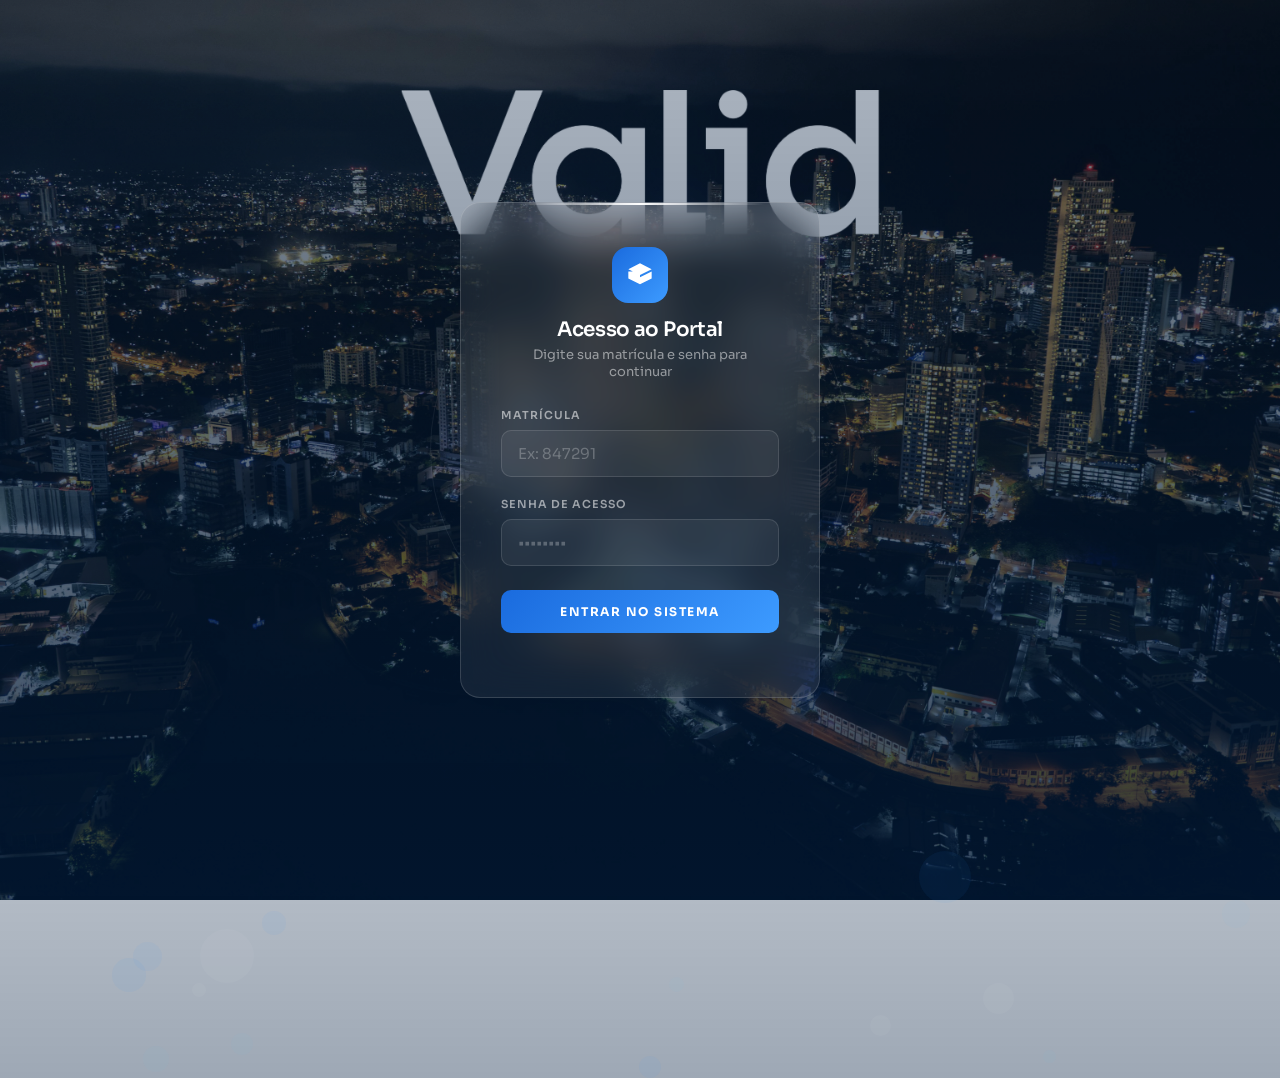
<file: Index.html>
<!DOCTYPE html>
<html lang="pt-BR">
<head>
<meta charset="UTF-8">
<meta name="viewport" content="width=device-width, initial-scale=1.0">
<title>Valid | Portal de Uniformes</title>
<link rel="stylesheet" href="CSS/Style.css">
<link rel="preconnect" href="https://fonts.googleapis.com">
<link rel="preconnect" href="https://fonts.gstatic.com" crossorigin>
<link href="https://fonts.googleapis.com/css2?family=Inter:wght@300;400;500;600;700&family=Poppins:wght@300;400;500;600;700&display=swap" rel="stylesheet">


<script src="./JS/Script.js" defer></script>
</head>
<body>

<nav class="navbar" id="navbar">
  <div class="nav-logo">Valid</div>
  <div class="nav-right">
    <span class="nav-matricula">Matrícula: <strong id="display-matricula">---</strong></span>
    <button id="btn-gestor" class="nav-btn accent" style="display:none">Pendências Gestor</button>
    <button class="nav-btn" id="btn-sair">Sair</button>
  </div>
</nav>

<section class="hero">
  <div class="hero-bg-grid" aria-hidden="true"></div>
  <div class="hero-glow" aria-hidden="true"></div>
  <div class="hero-glow-2" aria-hidden="true"></div>

  <div class="hero-content">
    <h2>Gestão de <em>EPIs</em> e<br>Uniformes Valid</h2>
    <p>Acompanhe suas cotas, atualize dados e faça solicitações com agilidade. Tudo num só lugar, de forma segura e rastreada.</p>
    <div class="hero-actions">
      <button class="btn-hero-primary" id="btn-scroll-uniformes">
        Ver meus uniformes
        <svg width="16" height="16" viewBox="0 0 24 24" fill="none" stroke="currentColor" stroke-width="2.5" stroke-linecap="round" stroke-linejoin="round"><path d="M12 5v14M5 12l7 7 7-7"/></svg>
      </button>
    </div>
  </div>

  <div class="hero-stats">
    <div class="hero-stat">
      <span class="hero-stat-num">4</span>
      <span class="hero-stat-label">Itens disponíveis</span>
    </div>
    <div class="hero-divider"></div>
    <div class="hero-stat">
      <span class="hero-stat-num" id="stat-cotas">—</span>
      <span class="hero-stat-label">Cotas disponíveis</span>
    </div>
  </div>
</section>

<section class="section" id="section-uniformes">
  <div class="quadradinho" data-uwid="365"></div>
  <br>
  <div class="section-intro">
    <h2>Segurança e padronização no dia a dia</h2>
    <p>Verifique o status de cada item, solicite sua cota padrão quando disponível ou abra uma exceção junto ao seu gestor.</p>
  </div>

  <div class="uniforms-grid">
    <div class="uniform-card" id="card-camiseta">
      <div class="card-header">
        <div class="card-icon-wrap">
          <svg viewBox="0 0 24 24"><path d="M20.38 3.46L16 2a4 4 0 01-8 0L3.62 3.46a2 2 0 00-1.34 2.23l.58 3.57a1 1 0 00.99.86H6v10c0 1.1.9 2 2 2h8a2 2 0 002-2V10h2.15a1 1 0 00.99-.86l.58-3.57a2 2 0 00-1.34-2.23z"/></svg>
        </div>
        <span class="card-badge loading" id="badge-camiseta">Verificando...</span>
      </div>
      <div class="card-title">Camiseta Preta Valid</div>
      <div class="card-meta">Cota Padrão: 2 unidades<br>Renovação a cada 6 meses</div>
      <div class="card-status loading" id="status-camiseta">
        <span class="status-dot"></span>
        <span id="status-txt-camiseta">Calculando disponibilidade...</span>
      </div>
      <div class="card-actions">
        <button class="btn-request primary" id="btn-padrao-camiseta" disabled>
          Solicitar cota padrão <span class="btn-arrow">→</span>
        </button>
        <button class="btn-request secondary" data-item="Camiseta Preta Valid">
          Abrir exceção <span class="btn-arrow">→</span>
        </button>
      </div>
    </div>

    <div class="uniform-card" id="card-calca">
      <div class="card-header">
        <div class="card-icon-wrap">
          <svg viewBox="0 0 24 24"><path d="M6 2l-2 20h5l3-10 3 10h5L18 2H6zM9 2l1 8M15 2l-1 8"/></svg>
        </div>
        <span class="card-badge loading" id="badge-calca">Verificando...</span>
      </div>
      <div class="card-title">Calça Preta</div>
      <div class="card-meta">Cota Padrão: 2 unidades<br>Renovação a cada 6 meses</div>
      <div class="card-status loading" id="status-calca">
        <span class="status-dot"></span>
        <span id="status-txt-calca">Calculando disponibilidade...</span>
      </div>
      <div class="card-actions">
        <button class="btn-request primary" id="btn-padrao-calca" disabled>
          Solicitar cota padrão <span class="btn-arrow">→</span>
        </button>
        <button class="btn-request secondary" data-item="Calça Preta">
          Abrir exceção <span class="btn-arrow">→</span>
        </button>
      </div>
    </div>

    <div class="uniform-card" id="card-bota">
      <div class="card-header">
        <div class="card-icon-wrap">
          <svg viewBox="0 0 24 24"><path d="M2 18h10V9l-4-7H2v16zM12 18h10v-4l-4-3-1-5h-5v12z"/></svg>
        </div>
        <span class="card-badge loading" id="badge-bota">Verificando...</span>
      </div>
      <div class="card-title">Bota de Segurança</div>
      <div class="card-meta">Cota Padrão: 1 par<br>Renovação a cada 9 meses</div>
      <div class="card-status loading" id="status-bota">
        <span class="status-dot"></span>
        <span id="status-txt-bota">Calculando disponibilidade...</span>
      </div>
      <div class="card-actions">
        <button class="btn-request primary" id="btn-padrao-bota" disabled>
          Solicitar cota padrão <span class="btn-arrow">→</span>
        </button>
        <button class="btn-request secondary" data-item="Bota de Segurança">
          Abrir exceção <span class="btn-arrow">→</span>
        </button>
      </div>
    </div>

    <div class="uniform-card" id="card-moletom">
      <div class="card-header">
        <div class="card-icon-wrap">
          <svg viewBox="0 0 24 24"><path d="M3 7l4-3 5 3 5-3 4 3v4h-3v9H6v-9H3V7z"/><path d="M9 4c0 1.66 1.34 3 3 3s3-1.34 3-3"/></svg>
        </div>
        <span class="card-badge loading" id="badge-moletom">Verificando...</span>
      </div>
      <div class="card-title">Moletom Valid</div>
      <div class="card-meta">Cota Padrão: 1 unidade<br>Renovação a cada 12 meses</div>
      <div class="card-status loading" id="status-moletom">
        <span class="status-dot"></span>
        <span id="status-txt-moletom">Calculando disponibilidade...</span>
      </div>
      <div class="card-actions">
        <button class="btn-request primary" id="btn-padrao-moletom" disabled>
          Solicitar cota padrão <span class="btn-arrow">→</span>
        </button>
        <button class="btn-request secondary" data-item="Moletom Valid">
          Abrir exceção <span class="btn-arrow">→</span>
        </button>
      </div>
    </div>
  </div>
</section>

<div class="modal-overlay" id="modalEmergencia">
  <div class="modal-box" style="position:relative">
    <div class="modal-top">
      <h3>Justificativa de Exceção</h3>
      <p id="modal-item-nome">Item selecionado</p>
      <button class="modal-close" id="btn-close-modal" aria-label="Fechar modal">×</button>
    </div>
    <div class="modal-body">
      <div class="field-group">
        <label for="motivoEmergencia">Motivo da Exceção</label>
        <select id="motivoEmergencia">
          <option value="desgaste">Desgaste Excessivo / Estragou</option>
          <option value="rasgo">Rasgo Acidental</option>
          <option value="mancha">Mancha Irreversível</option>
          <option value="perda">Perda / Extravio</option>
        </select>
      </div>
      <div class="field-group">
        <label for="justificativaTexto">Descrição Detalhada</label>
        <textarea id="justificativaTexto" placeholder="Descreva o ocorrido para análise do gestor..."></textarea>
      </div>
      <button class="btn-modal-submit">Enviar solicitação →</button>
    </div>
  </div>
</div>

<div class="toast" id="toast">
  <div class="toast-icon">✓</div>
  <span id="toast-msg">Mensagem padrão.</span>
</div>

<div class="info-strip">
  <div class="info-strip-inner">
    <div class="info-strip-text">
      <h3>Precisa de ajuda com seu pedido?</h3>
      <p>Em caso de dúvidas sobre cotas, exceções ou prazos de renovação, entre em contato com o setor de RH ou abra um chamado pelo portal interno.</p>
    </div>
    <div class="info-items">
      <div class="info-item">
        <span class="info-item-num">48h</span>
        <span class="info-item-label">Prazo de aprovação</span>
      </div>
      <div class="info-item">
        <span class="info-item-num">100%</span>
        <span class="info-item-label">Digital</span>
      </div>
      <div class="info-item">
        <span class="info-item-num">24/7</span>
        <span class="info-item-label">Disponível</span>
      </div>
    </div>
  </div>
</div>

<footer class="footer">
  <div class="footer-logo">Valid</div>
  <span class="footer-text">Portal de Uniformes e EPIs — Uso interno</span>
  <span class="footer-text">© 2025 Valid S.A. Todos os direitos reservados.</span>
</footer>

</body>
</html>
</file>
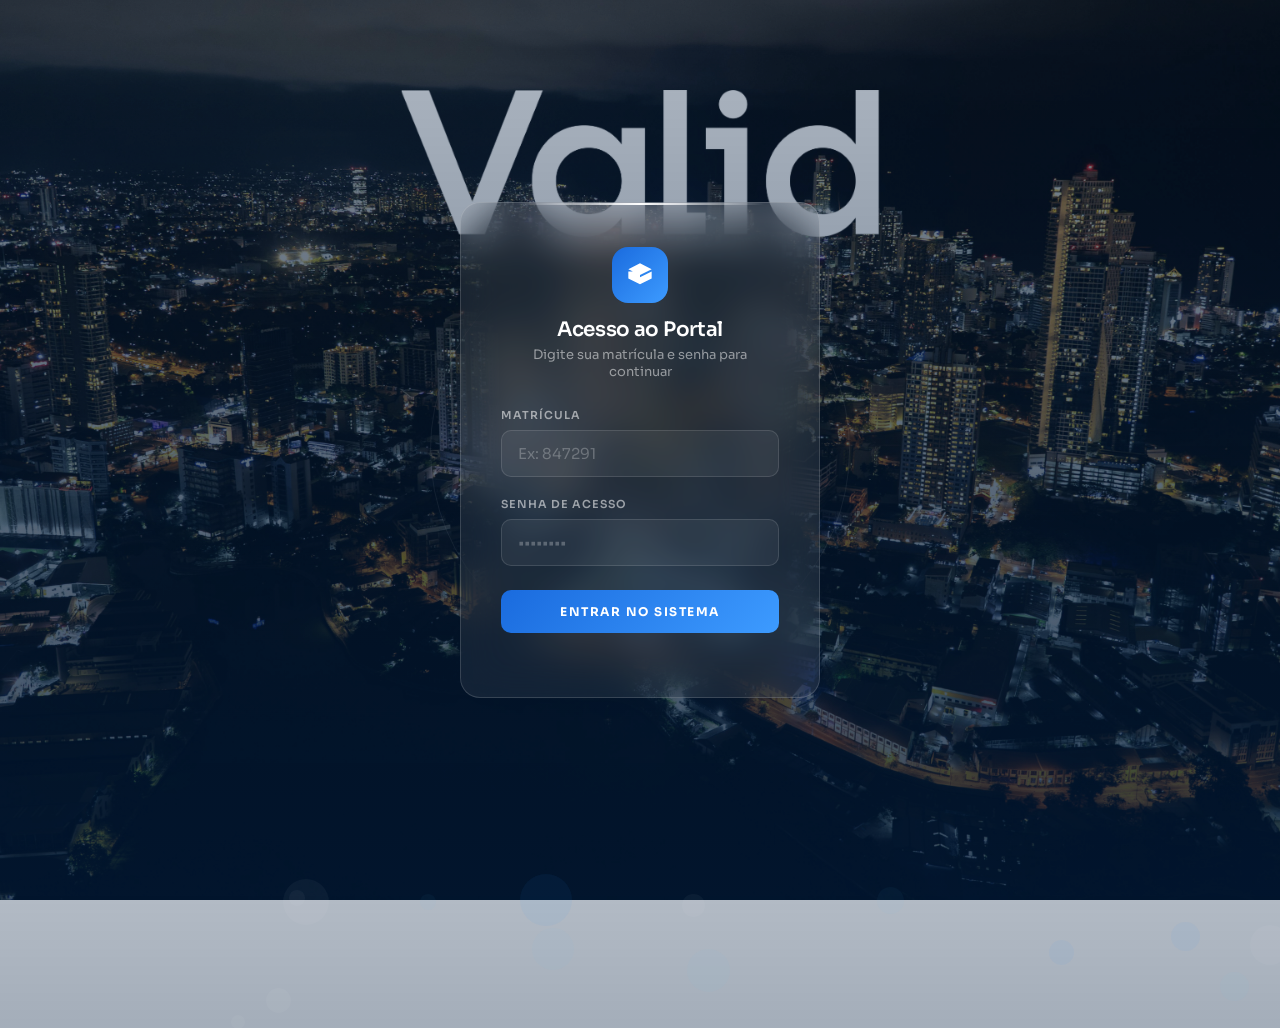
<file: index.html>
<!DOCTYPE html>
<html lang="pt-BR">
<head>
<meta charset="UTF-8">
<meta name="viewport" content="width=device-width, initial-scale=1.0">
<title>Valid | Portal de Uniformes</title>
<link rel="stylesheet" href="CSS/Style.css">
<link rel="preconnect" href="https://fonts.googleapis.com">
<link rel="preconnect" href="https://fonts.gstatic.com" crossorigin>
<link href="https://fonts.googleapis.com/css2?family=Inter:wght@300;400;500;600;700&family=Poppins:wght@300;400;500;600;700&display=swap" rel="stylesheet">
<script src="./JS/Script.js" defer></script>
</head>
<body>

<!-- NAVBAR GLOBAL -->
<nav class="navbar" id="navbar">
  <div class="nav-left-group">
    <button class="nav-hamburguer-btn" id="btn-menu-hamburguer" aria-label="Abrir menu">
        <span class="hamburguer-line"></span>
        <span class="hamburguer-line"></span>
        <span class="hamburguer-line"></span>
    </button>
    <div class="nav-logo">Valid</div>
  </div>
  <div class="nav-right">
    <span class="nav-matricula">Matrícula: <strong id="display-matricula">---</strong></span>
    <button class="nav-btn accent" id="btn-gestor" style="display: none; margin-right: 10px;">Painel</button>
    <button class="nav-btn" id="btn-sair">Sair</button>
  </div>
</nav>

<!-- SIDEBAR MENU -->
<div class="sidebar-overlay" id="sidebar-menu">
    <div class="sidebar-container" id="sidebar-content">
        <div class="sidebar-header">
            <span class="sidebar-title">Menu Portal</span>
            <button id="btn-fechar-menu" class="sidebar-close-btn">&times;</button>
        </div>
        <div class="sidebar-links" id="sidebar-links-inject"></div>
        <button class="nav-btn sidebar-logout-btn" id="btn-sidebar-logout">Sair do Portal</button>
    </div>
</div>

<!-- HERO SECTION (O que faltou na versão anterior) -->
<section class="hero">
  <div class="hero-bg-grid" aria-hidden="true"></div>
  <div class="hero-glow" aria-hidden="true"></div>
  <div class="hero-glow-2" aria-hidden="true"></div>

  <div class="hero-content">
    <h2>Gestão de <em>EPIs</em> e<br>Uniformes Valid</h2>
    <p>Acompanhe suas cotas, atualize dados e faça solicitações com agilidade. Tudo num só lugar, de forma segura e rastreada.</p>
    <div class="hero-actions">
    </div>
  </div>

  <div class="hero-stats">
    <div class="hero-stat">
      <span class="hero-stat-num">4</span>
      <span class="hero-stat-label">Itens disponíveis</span>
    </div>
    <div class="hero-divider"></div>
    <div class="hero-stat">
      <span class="hero-stat-num" id="stat-cotas">—</span>
      <span class="hero-stat-label">Cotas disponíveis</span>
    </div>
  </div>
</section>

<!-- SESSÃO DE UNIFORMES -->
<section class="section" id="section-uniformes">
  <div class="quadradinho" data-uwid="365"></div>
  <br>
  <div class="section-intro">
    <h2>Segurança e padronização no dia a dia</h2>
    <p>Verifique o status de cada item, solicite sua cota padrão quando disponível ou abra uma exceção junto ao seu gestor.</p>
  </div>

  <div class="uniforms-grid">
    <!-- Camiseta -->
    <div class="uniform-card" id="card-camiseta">
      <div class="card-header">
        <div class="card-icon-wrap">
          <svg viewBox="0 0 24 24"><path d="M20.38 3.46L16 2a4 4 0 01-8 0L3.62 3.46a2 2 0 00-1.34 2.23l.58 3.57a1 1 0 00.99.86H6v10c0 1.1.9 2 2 2h8a2 2 0 002-2V10h2.15a1 1 0 00.99-.86l.58-3.57a2 2 0 00-1.34-2.23z"/></svg>
        </div>
        <span class="card-badge loading" id="badge-camiseta">Verificando...</span>
      </div>
      <div class="card-title">Camiseta Preta Valid</div>
      <div class="card-meta">Cota Padrão: 2 unidades<br>Renovação a cada 6 meses</div>
      <div class="card-status loading" id="status-camiseta">
        <span class="status-dot"></span>
        <span id="status-txt-camiseta">Calculando disponibilidade...</span>
      </div>
      <div class="card-actions">
        <button class="btn-request primary" id="btn-padrao-camiseta" disabled>Solicitar cota padrão <span class="btn-arrow">→</span></button>
        <button class="btn-request secondary" data-item="Camiseta Preta Valid">Abrir exceção <span class="btn-arrow">→</span></button>
      </div>
    </div>

    <!-- Calça -->
    <div class="uniform-card" id="card-calca">
      <div class="card-header">
        <div class="card-icon-wrap">
          <svg viewBox="0 0 24 24"><path d="M6 2l-2 20h5l3-10 3 10h5L18 2H6zM9 2l1 8M15 2l-1 8"/></svg>
        </div>
        <span class="card-badge loading" id="badge-calca">Verificando...</span>
      </div>
      <div class="card-title">Calça Preta</div>
      <div class="card-meta">Cota Padrão: 2 unidades<br>Renovação a cada 6 meses</div>
      <div class="card-status loading" id="status-calca">
        <span class="status-dot"></span>
        <span id="status-txt-calca">Calculando disponibilidade...</span>
      </div>
      <div class="card-actions">
        <button class="btn-request primary" id="btn-padrao-calca" disabled>Solicitar cota padrão <span class="btn-arrow">→</span></button>
        <button class="btn-request secondary" data-item="Calça Preta">Abrir exceção <span class="btn-arrow">→</span></button>
      </div>
    </div>

    <!-- Bota -->
    <div class="uniform-card" id="card-bota">
      <div class="card-header">
        <div class="card-icon-wrap">
          <svg viewBox="0 0 24 24"><path d="M2 18h10V9l-4-7H2v16zM12 18h10v-4l-4-3-1-5h-5v12z"/></svg>
        </div>
        <span class="card-badge loading" id="badge-bota">Verificando...</span>
      </div>
      <div class="card-title">Bota de Segurança</div>
      <div class="card-meta">Cota Padrão: 1 par<br>Renovação a cada 9 meses</div>
      <div class="card-status loading" id="status-bota">
        <span class="status-dot"></span>
        <span id="status-txt-bota">Calculando disponibilidade...</span>
      </div>
      <div class="card-actions">
        <button class="btn-request primary" id="btn-padrao-bota" disabled>Solicitar cota padrão <span class="btn-arrow">→</span></button>
        <button class="btn-request secondary" data-item="Bota de Segurança">Abrir exceção <span class="btn-arrow">→</span></button>
      </div>
    </div>

    <!-- Moletom -->
    <div class="uniform-card" id="card-moletom">
      <div class="card-header">
        <div class="card-icon-wrap">
          <svg viewBox="0 0 24 24"><path d="M3 7l4-3 5 3 5-3 4 3v4h-3v9H6v-9H3V7z"/><path d="M9 4c0 1.66 1.34 3 3 3s3-1.34 3-3"/></svg>
        </div>
        <span class="card-badge loading" id="badge-moletom">Verificando...</span>
      </div>
      <div class="card-title">Moletom Valid</div>
      <div class="card-meta">Cota Padrão: 1 unidade<br>Renovação a cada 12 meses</div>
      <div class="card-status loading" id="status-moletom">
        <span class="status-dot"></span>
        <span id="status-txt-moletom">Calculando disponibilidade...</span>
      </div>
      <div class="card-actions">
        <button class="btn-request primary" id="btn-padrao-moletom" disabled>Solicitar cota padrão <span class="btn-arrow">→</span></button>
        <button class="btn-request secondary" data-item="Moletom Valid">Abrir exceção <span class="btn-arrow">→</span></button>
      </div>
    </div>
  </div>
</section>

<!-- MODAIS COM IDS ISOLADOS E ESTRUTURA CORRETA -->

<!-- 1. MODAL DE COTA PADRÃO -->
<div class="modal-overlay" id="modalConfirmacaoCota">
  <div class="modal-box">
    <div class="modal-top">
      <h3>Confirmar Solicitação</h3>
      <p id="confirm-item-nome">Item Selecionado</p>
      <button class="modal-close" id="btn-close-confirm">×</button>
    </div>
    <div class="modal-body">
      <p>
        Você está prestes a solicitar sua cota padrão rastreada. Selecione a quantidade desejada abaixo:
      </p>
      <div class="field-group">
        <label for="confirm-quantidade">Quantidade Solicitada</label>
        <select id="confirm-quantidade"></select>
      </div>
      <button class="btn-modal-submit" id="btn-enviar-confirmacao-cota">
        Confirmar e Enviar ao Almoxarifado →
      </button>
    </div>
  </div>
</div>

<!-- 2. MODAL DE EXCEÇÃO -->
<div class="modal-overlay" id="modalEmergencia">
  <div class="modal-box">
    <div class="modal-top">
      <h3>Justificativa de Exceção</h3>
      <p id="modal-item-nome">Item selecionado</p>
      <button class="modal-close" id="btn-close-excecao">×</button>
    </div>
    <div class="modal-body">
      <div class="field-group">
        <label for="motivoEmergencia">Motivo da Exceção</label>
        <select id="motivoEmergencia">
          <option value="desgaste">Desgaste Excessivo / Estragou</option>
          <option value="rasgo">Rasgo Acidental</option>
          <option value="mancha">Mancha Irreversível</option>
          <option value="perda">Perda / Extravio</option>
        </select>
      </div>
      <div class="field-group">
        <label for="justificativaTexto">Descrição Detalhada</label>
        <textarea id="justificativaTexto" placeholder="Descreva o ocorrido para análise do gestor..."></textarea>
      </div>
      <button class="btn-modal-submit" id="btn-enviar-excecao">Enviar solicitação →</button>
    </div>
  </div>
</div>

<div class="toast" id="toast">
  <div class="toast-icon">✓</div>
  <span id="toast-msg">Mensagem padrão.</span>
</div>

<div class="info-strip">
  <div class="info-strip-inner">
    <div class="info-strip-text">
      <h3>Precisa de ajuda com seu pedido?</h3>
      <p>Em caso de dúvidas sobre cotas, exceções ou prazos de renovação, entre em contato com o setor de RH ou abra um chamado pelo portal interno.</p>
    </div>
    <div class="info-items">
      <div class="info-item">
        <span class="info-item-num">48h</span>
        <span class="info-item-label">Prazo de aprovação</span>
      </div>
      <div class="info-item">
        <span class="info-item-num">100%</span>
        <span class="info-item-label">Digital</span>
      </div>
      <div class="info-item">
        <span class="info-item-num">24/7</span>
        <span class="info-item-label">Disponível</span>
      </div>
    </div>
  </div>
</div>

<footer class="footer">
  <div class="footer-logo">Valid</div>
  <span class="footer-text">Portal de Uniformes e EPIs — Uso interno</span>
  <span class="footer-text">© 2025 Valid S.A. Todos os direitos reservados.</span>
</footer>

</body>
</html>
</file>
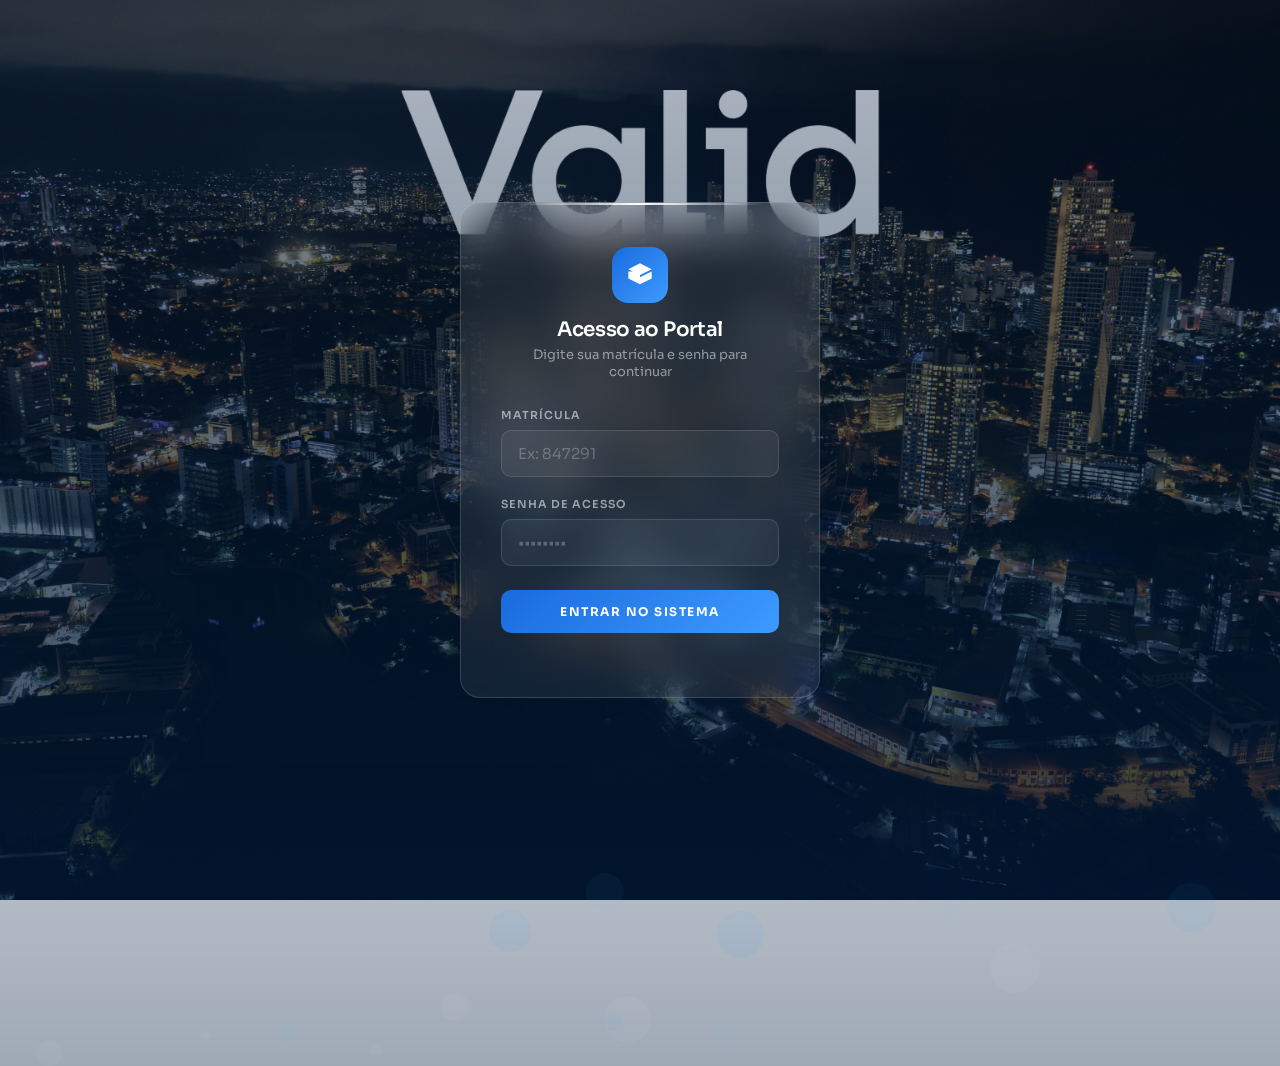
<file: almoxarifado.html>
<!DOCTYPE html>
<html lang="pt-BR">
<head>
    <meta charset="UTF-8">
    <meta name="viewport" content="width=device-width, initial-scale=1.0">
    <title>Almoxarifado | Valid Uniformes</title>
    <link rel="preconnect" href="https://fonts.googleapis.com">
    <link rel="preconnect" href="https://fonts.gstatic.com" crossorigin>
    <link href="https://fonts.googleapis.com/css2?family=Inter:wght@300;400;500;600;700&family=Poppins:wght@300;400;500;600;700&display=swap" rel="stylesheet">
    <link rel="stylesheet" href="./CSS/Style.css">
    <link rel="stylesheet" href="CSS/almox.css">
    <script src="./JS/Script.js" defer></script>
</head>
<body class="gestor-body">

    <nav class="navbar scrolled" id="navbar">
        <div class="nav-left-group">
            <button class="nav-hamburguer-btn" id="btn-menu-hamburguer">
                <span class="hamburguer-line"></span>
                <span class="hamburguer-line"></span>
                <span class="hamburguer-line"></span>
            </button>
            <div class="nav-logo">Valid <span style="font-size:14px; font-weight:300; color:var(--cyan); margin-left:8px;">| Almoxarifado</span></div>
        </div>
        <div class="nav-right">
            <span class="nav-matricula">Matrícula: <strong id="display-matricula">---</strong></span>
        </div>
    </nav>

    <div class="sidebar-overlay" id="sidebar-menu">
        <div class="sidebar-container" id="sidebar-content">
            <div class="sidebar-header">
                <span class="sidebar-title">Menu Portal</span>
                <button id="btn-fechar-menu" class="sidebar-close-btn">&times;</button>
            </div>
            <div class="sidebar-links" id="sidebar-links-inject"></div>
            <button class="nav-btn sidebar-logout-btn" id="btn-sidebar-logout">Sair do Portal</button>
        </div>
    </div>

    <main class="section gestor-main">
        <div class="quadradinho" data-uwid="365"></div>
        <br>
        <div class="section-intro">
            <h2>Fila de Distribuição de uniformes</h2>
            <p>Monitore e dê baixa nos uniformes liberados para a produção. Confirme a entrega em mãos para atualizar o inventário do colaborador.</p>
        </div>
        <div class="uniforms-grid" id="lista-almoxarifado"></div>
    </main>

    <div class="toast" id="toast">
        <div class="toast-icon">✓</div>
        <span id="toast-msg">Ação realizada.</span>
    </div>

</body>
</html>
</file>
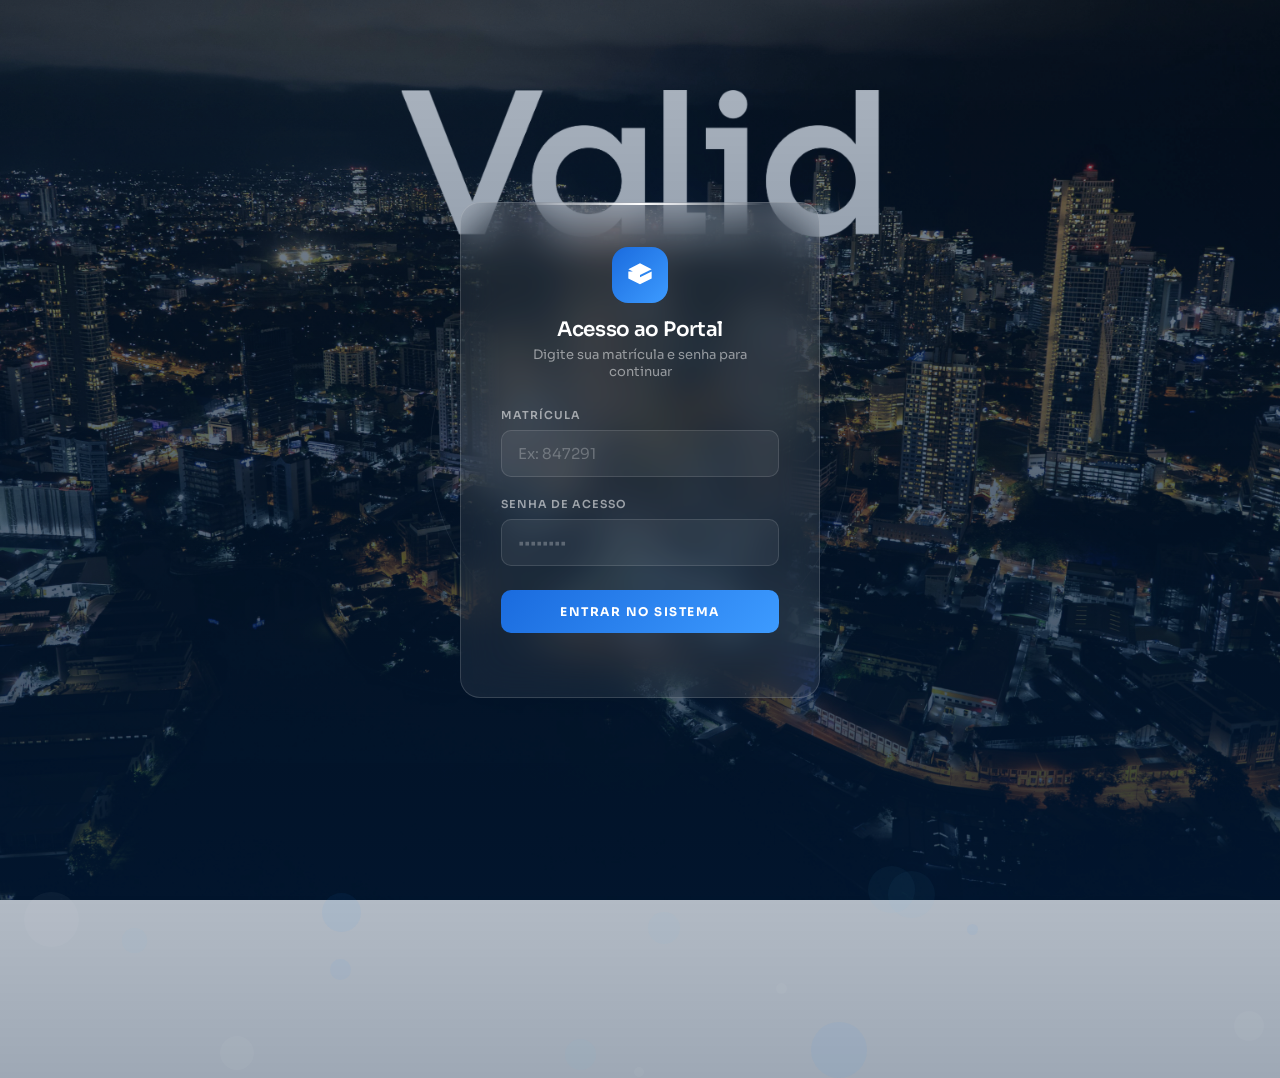
<file: gestor.html>
<!DOCTYPE html>
<html lang="pt-BR">
<head>
    <meta charset="UTF-8">
    <meta name="viewport" content="width=device-width, initial-scale=1.0">
    <title>Painel do Gestor | Valid Uniformes</title>
    
    <link rel="preconnect" href="https://fonts.googleapis.com">
    <link rel="preconnect" href="https://fonts.gstatic.com" crossorigin>
    <link href="https://fonts.googleapis.com/css2?family=Inter:wght@300;400;500;600;700&family=Poppins:wght@300;400;500;600;700&display=swap" rel="stylesheet">
    
    <link rel="stylesheet" href="./CSS/Style.css">
    <link rel="stylesheet" href="./CSS/tela_gestor.css">
    
    <script src="./JS/Script.js" defer></script>
</head>
<body class="gestor-body">

    <nav class="navbar scrolled" id="navbar">
        <div class="nav-logo">
            Valid <span style="font-size: 14px; font-weight: 300; color: #ffff; margin-left: 8px;">| Gestão de Exceções</span>
        </div>
        <div class="nav-right">
            <span class="nav-matricula">Gestor: <strong id="display-matricula">---</strong></span>
            <button class="nav-btn accent" onclick="location.href='index.html'">Voltar ao Início</button>
            
        </div>
    </nav>

    <main class="section gestor-main">
        <div class="quadradinho" data-uwid="365"></div>
        <br>
        <div class="section-intro">
            <h2>Aprovações Pendentes</h2>
            <p>Analise as solicitações de exceção abertas pela sua equipe. Pedidos aprovados liberam imediatamente a cota do colaborador no sistema.</p>
        </div>

        <div class="uniforms-grid" id="lista-pendencias"></div>
    </main>

    <div class="toast" id="toast">
        <div class="toast-icon">✓</div>
        <span id="toast-msg">Ação realizada.</span>
    </div>

</body>
</html>
</file>
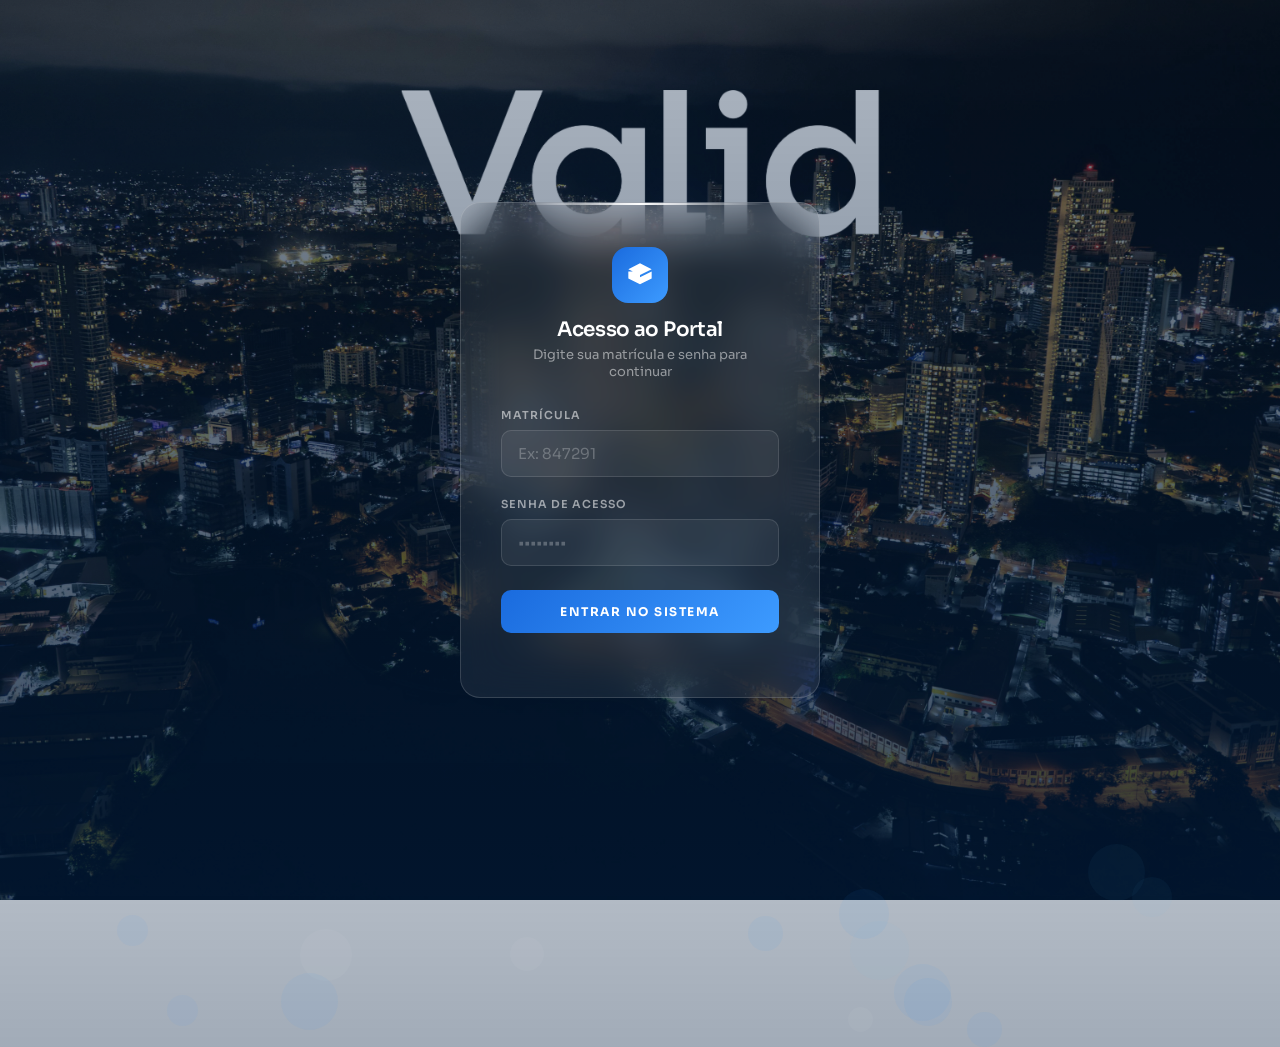
<file: Login.html>
<!DOCTYPE html>
<html lang="pt-BR">
<head>
    <meta charset="UTF-8">
    <meta name="viewport" content="width=device-width, initial-scale=1.0">
    <title>Login | Valid Uniformes</title>
    
    <link rel="preconnect" href="https://fonts.googleapis.com">
    <link rel="preconnect" href="https://fonts.gstatic.com" crossorigin>
    <link href="https://fonts.googleapis.com/css2?family=Sora:wght@300;400;600;700&display=swap" rel="stylesheet">
    
    <link rel="stylesheet" href="./CSS/login-animations.css">
    
    <script src="./JS/Script.js" defer></script>
</head>
<body class="login-body">

    <div class="bg-rings" aria-hidden="true">
        <div class="glow-ring"></div>
        <div class="glow-ring glow-ring-2"></div>
    </div>

    <main class="login-card">
        <div class="card-line"></div>

        <header class="logo-area">
            <div class="logo-icon">
                <svg viewBox="0 0 24 24" fill="white" width="28" height="28" aria-label="Logo Valid">
                    <path d="M12 2L2 7l10 5 10-5-10-5zm0 7L2 9v6l10 5 10-5V9l-10 5z"/>
                </svg>
            </div>
            <h2>Acesso ao Portal</h2>
            <p>Digite sua matrícula e senha para continuar</p>
        </header>

        <form class="input-group" id="form-login">
            
            <div style="margin-bottom: 20px;">
                <label for="matricula">Matrícula</label>
                <input type="text" id="matricula" placeholder="Ex: 847291" autocomplete="username">
            </div>
            
            <div style="margin-bottom: 24px;">
                <label for="senha">Senha de Acesso</label>
                <input type="password" id="senha" placeholder="••••••••" autocomplete="current-password">
            </div>

            <button type="submit" class="btn-login" id="btn-entrar">Entrar no sistema</button>
            
        </form>
    </main>

</body>
</html>
</file>
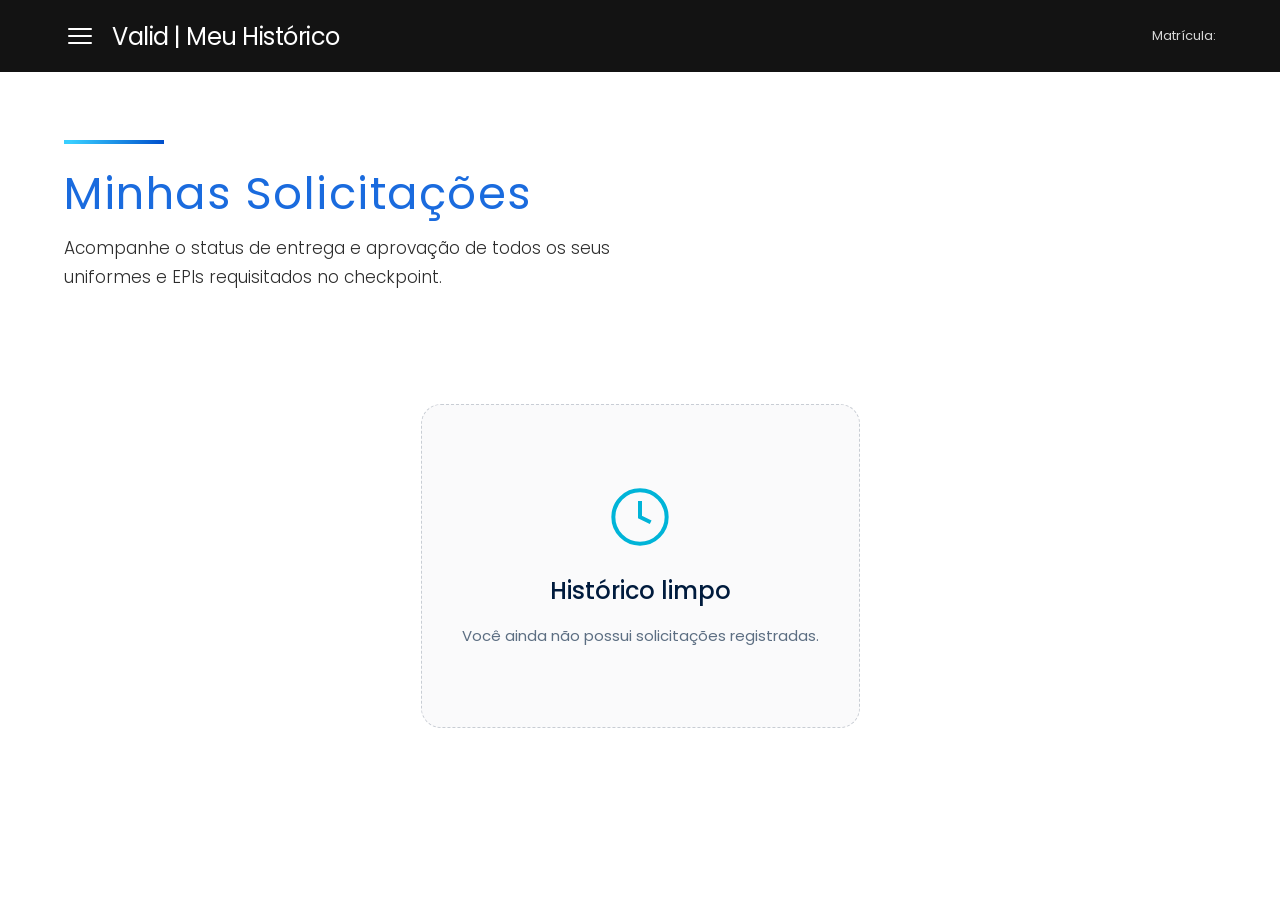
<file: requisicao.html>
<!DOCTYPE html>
<html lang="pt-BR">
<head>
    <meta charset="UTF-8">
    <meta name="viewport" content="width=device-width, initial-scale=1.0">
    <title>Minhas Requisições | Valid Uniformes</title>
    <link rel="preconnect" href="https://fonts.googleapis.com">
    <link rel="preconnect" href="https://fonts.gstatic.com" crossorigin>
    <link href="https://fonts.googleapis.com/css2?family=Inter:wght@300;400;500;600;700&family=Poppins:wght@300;400;500;600;700&display=swap" rel="stylesheet">
    
    <link rel="stylesheet" href="./CSS/Style.css">
    <link rel="stylesheet" href="CSS/tela_req.css">
    <script src="./JS/Script.js" defer></script>
</head>
<body class="req-body">

    <nav class="navbar scrolled" id="navbar">
        <div class="nav-left-group">
            <button class="nav-hamburguer-btn" id="btn-menu-hamburguer">
                <span class="hamburguer-line"></span>
                <span class="hamburguer-line"></span>
                <span class="hamburguer-line"></span>
            </button>
            <div class="nav-logo">Valid <span class="nav-sublogo">| Meu Histórico</span></div>
        </div>
        <div class="nav-right">
            <span class="nav-matricula">Matrícula: <strong id="display-matricula">---</strong></span>
        </div>
    </nav>

    <div class="sidebar-overlay" id="sidebar-menu">
        <div class="sidebar-container" id="sidebar-content">
            <div class="sidebar-header">
                <span class="sidebar-title">Menu Portal</span>
                <button id="btn-fechar-menu" class="sidebar-close-btn">&times;</button>
            </div>
            <div class="sidebar-links" id="sidebar-links-inject"></div>
            <button class="nav-btn sidebar-logout-btn" id="btn-sidebar-logout">Sair do Portal</button>
        </div>
    </div>

    <main class="section req-main">
        <div class="quadradinho" data-uwid="365"></div>
        <br>
        <div class="section-intro">
            <h2>Minhas Solicitações</h2>
            <p>Acompanhe o status de entrega e aprovação de todos os seus uniformes e EPIs requisitados no checkpoint.</p>
        </div>

        <div class="uniforms-grid" id="lista-historico-usuario"></div>
    </main>

    <div class="toast" id="toast">
        <div class="toast-icon">✓</div>
        <span id="toast-msg">Ação realizada.</span>
    </div>

</body>
</html>
</file>
<file: CSS/Style.css>
:root {
  --navy: #001B3D;
  --navy-mid: #002A5C;
  --cyan: #00B4D8;
  --cyan-light: #90E0EF;
  --white: #ffffff;
  --off-white: #F4F6FA;
  --text: #0D1B2A;
  --muted: #5C6E82;
  --border: rgba(0,27,61,0.10);
  --success: #0B6E4F;
  --success-bg: #E6F5EF;
  --danger: #C0392B;
  --danger-bg: #FDECEA;
  --warning-bg: #f0951f;
  --transition: 0.35s cubic-bezier(0.4, 0, 0.2, 1);
}

* { margin: 0; padding: 0; box-sizing: border-box; }

html { scroll-behavior: smooth; }

body {
  font-family: 'Poppins', sans-serif;  
  background: rgb(24, 22, 22);
  color: var(--text);
  overflow-x: hidden;
}

/* ─── NAVBAR ─── */
.navbar {
  position: fixed;
  top: 0; left: 0; right: 0;
  z-index: 100;
  padding: 0 64px;
  height: 72px;
  display: flex;
  align-items: center;
  justify-content: space-between;
  transition: background var(--transition), box-shadow var(--transition);
}

.navbar.scrolled {
  background: rgba(0, 0, 0, 0.925);
  backdrop-filter: blur(12px);
  box-shadow: 0 1px 0 rgba(255,255,255,0.08);
}

.nav-logo {
  font-family: 'Poppins', sans-serif;
  font-size: 24px;
  font-weight: 400;
  color: var(--white);
  letter-spacing: -0.5px;
}

.nav-right {
  display: flex;
  align-items: center;
  gap: 32px;
}

.nav-matricula {
  color: rgba(255, 255, 255, 0.829);
  font-size: 13px;
  font-weight: 400;
}

.nav-matricula strong {
  color: #ffffff;
  font-weight: 500;
}

.nav-btn {
  background: transparent;
  border: 1px solid rgba(255,255,255,0.25);
  color: var(--white);
  padding: 8px 22px;
  border-radius: 100px;
  font-family: 'Poppins', sans-serif;
  font-size: 13px;
  font-weight: 500;
  cursor: pointer;
  transition: var(--transition);
  letter-spacing: 0.2px;
}

.nav-btn:hover {
  background: rgba(0, 0, 0, 0.12);
  border-color: rgba(255,255,255,0.45);
}

.nav-btn.accent {
  background: #1a6bde;
  border-color: #1a6bde;
  color: var(--white);
  font-weight: 600;
}

.nav-btn.accent:hover {
  background: #043d8d;
  border-color: #043d8d;;
}

/* ============================================================
   MENU HAMBÚRGUER LATERAL GLOBAL (SIDEBAR DRAWER)
   ============================================================ */
.nav-left-group {
    display: flex; 
    align-items: center; 
    gap: 16px;
}

.nav-hamburguer-btn {
    background: transparent; 
    border: none; 
    padding: 4px; 
    cursor: pointer; 
    display: flex; 
    flex-direction: column; 
    gap: 5px;
}

.hamburguer-line {
    width: 24px; 
    height: 2px; 
    background: #ffffff; 
    display: block; 
    border-radius: 2px;
    transition: all 0.2s ease;
}

/* Cortina de fundo */
.sidebar-overlay {
    position: fixed;
    inset: 0;
    background: rgba(0, 27, 61, 0.4);
    backdrop-filter: blur(4px);
    -webkit-backdrop-filter: blur(4px);
    z-index: 999;
    display: flex;
    justify-content: flex-start; 
    align-items: stretch; 
    opacity: 0; 
    pointer-events: none; 
    transition: opacity 0.3s ease;
}
.sidebar-overlay.open {
    opacity: 1;
    pointer-events: auto;
}

/* Gaveta Escura */
.sidebar-container {
    width: 280px; 
    background: #1a1d21; 
    padding: 40px 24px; 
    display: flex; 
    flex-direction: column; 
    gap: 32px; 
    transform: translate3d(-100%, 0, 0); 
    transition: transform 0.3s cubic-bezier(0.16, 1, 0.3, 1);
    box-shadow: 6px 0 24px rgba(0, 0, 0, 0.4);
}
.sidebar-overlay.open .sidebar-container {
    transform: translate3d(0, 0, 0);
}

.sidebar-header {
    display: flex; 
    justify-content: space-between; 
    align-items: center;
}

.sidebar-title {
    color: #ffffff; 
    font-family: 'Poppins', sans-serif; 
    font-weight: 600; 
    font-size: 20px;
}

.sidebar-close-btn {
    background: transparent; 
    border: none; 
    color: rgba(255, 255, 255, 0.4); 
    font-size: 24px; 
    cursor: pointer;
}

.sidebar-links {
    display: flex; 
    flex-direction: column; 
    gap: 12px; 
    flex: 1;
}

.sidebar-link-btn {
    background: transparent;
    border: 1px solid transparent;
    color: rgba(255, 255, 255, 0.7);
    font-family: 'Inter', sans-serif;
    font-size: 14px;
    font-weight: 500;
    padding: 14px 16px;
    border-radius: 8px;
    cursor: pointer;
    transition: all 0.2s ease;
    text-align: left; 
    width: 100%;
}
.sidebar-link-btn:hover {
    background: rgba(255, 255, 255, 0.04);
    color: #ffffff;
}
.sidebar-link-btn.active {
    background: rgba(0, 180, 216, 0.1);
    border-color: rgba(0, 180, 216, 0.25);
    color: var(--cyan);
    font-weight: 600;
}

.sidebar-logout-btn {
    width: 100%; 
    justify-content: center; 
    border-color: rgba(255, 107, 107, 0.4); 
    color: #ff6b6b;
    background: transparent;
}
.sidebar-logout-btn:hover {
    background: rgba(255, 107, 107, 0.1);
    border-color: #ff6b6b;
}

/* ─── HERO ─── */
.hero {
  position: relative;
  height: 100vh;
  min-height: 700px;
  background: var(--navy);
  display: flex;
  align-items: center;
  overflow: hidden;
}

.hero-bg-grid {
   position: absolute;
      inset: -20%; /* extra para ter espaço de mover sem cortar */
      background-image:
        /* gradiente escuro por cima para escurecer a imagem */
        linear-gradient(to bottom,
          rgba(12,12,12,0.75) 0%,
          rgba(12,12,12,0.55) 50%,
          rgba(12,12,12,0.9) 100%),
        /* imagem de fundo — substitua pela sua! */
        url('../IMG/vista.jpg');
      background-size: cover;
      background-position: center;
      z-index: 0;
      will-change: transform; /* dica ao navegador para otimizar animação */
    }

.hero-glow {
  position: absolute;
  width: 700px;
  height: 700px;
  border-radius: 50%;
  background: radial-gradient(circle, rgba(0,180,216,0.18) 0%, transparent 70%);
  right: -150px;
  top: 50%;
  transform: translateY(-50%);
  pointer-events: none;
}

.hero-glow-2 {
  position: absolute;
  width: 400px;
  height: 400px;
  border-radius: 50%;
  background: radial-gradient(circle, rgba(0,180,216,0.10) 0%, transparent 70%);
  left: -100px;
  bottom: -100px;
  pointer-events: none;
}

.hero-content {
  position: relative;
  z-index: 2;
  padding: 0 64px;
  max-width: 900px;
}

.hero-eyebrow {
  display: inline-flex;
  align-items: center;
  gap: 8px;
  background: rgba(0,180,216,0.12);
  border: 1px solid rgba(0,180,216,0.3);
  color: var(--cyan-light);
  font-size: 12px;
  font-weight: 500;
  letter-spacing: 1.5px;
  text-transform: uppercase;
  padding: 6px 16px;
  border-radius: 100px;
  margin-bottom: 32px;
  animation: fadeUp 0.8s ease forwards;
  opacity: 0;
}

.hero-eyebrow .dot {
  width: 6px;
  height: 6px;
  border-radius: 50%;
  background: #1a6bde;
  animation: pulse 2s ease-in-out infinite;
}

@keyframes pulse {
  0%, 100% { opacity: 1; transform: scale(1); }
  50% { opacity: 0.5; transform: scale(0.8); }
}

.hero h2 {
  font-family: 'Poppins', sans-serif;
  font-size: clamp(60px, 3.5vw, 48px);
  font-weight: 300;
  color: #ffffff;
  letter-spacing: 1.5px;
  line-height: 1.1;
  margin-bottom: 16px;
}

.hero h2 em {
  font-style: normal;
  color: #1a6bde;
}

.hero p {
  font-size: 18px;
  font-weight: 300;
  color: rgba(255, 255, 255, 0.829);
  line-height: 1.7;
  max-width: 540px;
  margin-bottom: 48px;
  animation: fadeUp 0.8s 0.3s ease forwards;
  opacity: 0;
}

.hero-actions {
  display: flex;
  align-items: center;
  gap: 20px;
  animation: fadeUp 0.8s 0.45s ease forwards;
  opacity: 0;
}

.btn-hero-primary {
  background: #1a6bde;
  color: #ffffff;
  border: none;
  padding: 14px 32px;
  border-radius: 100px;
  font-family: 'Poppins', sans-serif;
  font-size: 15px;
  font-weight: 600;
  cursor: pointer;
  transition: var(--transition);
  display: inline-flex;
  align-items: center;
  gap: 8px;
}

.btn-hero-primary:hover {
  background: #043d8d;
  transform: translateY(-2px);
  
}

.btn-hero-secondary {
  background: transparent;
  border: none;
  color:  rgba(255, 255, 255, 0.815);
  font-family: 'Poppins', sans-serif;
  font-size: 14px;
  font-weight: 400;
  cursor: pointer;
  display: inline-flex;
  align-items: center;
  gap: 6px;
  transition: var(--transition);
  padding: 0;
}

.btn-hero-secondary:hover { color: var(--white); }

.hero-stats {
  position: absolute;
  bottom: 60px;
  left: 64px;
  right: 64px;
  display: flex;
  align-items: center;
  gap: 64px;
  z-index: 2;
  animation: fadeUp 0.8s 0.6s ease forwards;
  opacity: 0;
}

.hero-stat {
  display: flex;
  flex-direction: column;
  gap: 4px;
}

.hero-stat-num {
  font-family: 'Poppins', sans-serif;
  font-size: 28px;
  font-weight: 700;
  color: var(--white);
}

.hero-stat-label {
  font-size: 12px;
  font-weight: 400;
  color: rgba(255, 255, 255, 0.596);
  text-transform: uppercase;
  letter-spacing: 1px;
}

.hero-divider {
  width: 1px;
  height: 40px;
  background: rgba(255,255,255,0.12);
}

@keyframes fadeUp {
  from { opacity: 0; transform: translate3d(0, 24px, 0); }
  to { opacity: 1; transform: translate3d(0, 0, 0); }
}


/* ─── SECTION INTRO ─── */
.quadradinho {
  background-image: linear-gradient(270deg, #004fcc .4%, #38ceff 93%);
  width: 100px;
  height: 4px;
}

.section {
  padding: 120px 64px;
  background-color: #ffffff;
}

.section-intro {
  max-width: 560px;
  margin-bottom: 72px;
}

.section-tag {
  display: inline-block;
  background: rgb(0, 27, 61);
  color: var(--navy);
  font-size: 11px;
  font-weight: 600;
  letter-spacing: 2px;
  text-transform: uppercase;
  padding: 5px 14px;
  border-radius: 100px;
  margin-bottom: 20px;
}

.section-intro h2 {
  font-family: 'Poppins', sans-serif;
  font-size: clamp(32px, 3.5vw, 48px);
  width: 490px;
  font-weight: 400;
  color: #1a6bde;
  letter-spacing: 1.5px;
  line-height: 1.1;
  margin-bottom: 16px;
}

.section-intro p {
  font-size: 17px;
  color: rgba(0, 0, 0, 0.829);
  line-height: 1.7;
  font-weight: 300;
}

/* ─── UNIFORM CARDS ─── */
.uniforms-grid {
  display: grid;
  grid-template-columns: repeat(2, 1fr);
  gap: 20px;
  background: rgb(255, 255, 255);
  border-radius: 20px;
  overflow: hidden;
}

.uniform-card {
    background: #2d3035;
    padding: 48px;
    display: flex;
    flex-direction: column;
    gap: 0;
    transition: var(--transition);
    opacity: 0;
    transform: translate3d(0, 20px, 0); /* Trocado de translateY */
    will-change: transform, opacity; /* ADDED */
}

.uniform-card.visible {
    opacity: 1;
    transform: translate3d(0, 0, 0); /* Trocado de translateY */
}


.card-header {
  display: flex;
  align-items: flex-start;
  justify-content: space-between;
  margin-bottom: 32px;
}

.card-icon-wrap {
  width: 56px;
  height: 56px;
  border-radius: 14px;
  background: linear-gradient(135deg, rgb(255, 255, 255), rgba(255, 255, 255, 0.644));
  border: 1px solid var(--border);
  display: flex;
  align-items: center;
  justify-content: center;
}

.card-icon-wrap svg {
  width: 26px;
  height: 26px;
  stroke: var(--navy);
  stroke-width: 1.5;
  fill: none;
}

.card-badge {
  font-size: 11px;
  font-weight: 600;
  letter-spacing: 0.5px;
  padding: 4px 12px;
  border-radius: 100px;
}

.card-badge.available {
  background: var(--success-bg);
  color: rgba(0, 128, 0, 0.616)
}

.card-badge.blocked {
  background: var(--danger-bg);
  color: rgba(255, 0, 0, 0.616)
}

.card-badge.loading {
  background: var(--off-white);
  color: var(--muted);
}

.card-title {
  font-family: 'Poppins', sans-serif;
  font-size: 20px;
  font-weight: 700;
  color: rgb(255, 255, 255);
  letter-spacing: -0.5px;
  margin-bottom: 8px;
}

.card-meta {
  font-size: 13px;
  font-family: 'Inter', sans-serif;
  color: rgb(255, 255, 255);
  font-weight: 300;
  line-height: 1.6;
  margin-bottom: 32px;
}

.card-status {
  display: flex;
  align-items: center;
  gap: 10px;
  padding: 12px 16px;
  border-radius: 10px;
  margin-bottom: 28px;
  font-size: 13px;
  font-weight: 500;
}

.card-status.available {
  background: var(--success-bg);
  color: var(--success);
}

.card-status.blocked {
  background: var(--danger-bg);
  color: var(--danger);
}

.card-status.loading {
  background: var(--off-white);
  color: var(--muted);
}

.status-dot {
  width: 8px;
  height: 8px;
  border-radius: 50%;
  flex-shrink: 0;
}

.available .status-dot { background: var(--success); }
.blocked .status-dot { background: var(--danger); }
.loading .status-dot { background: var(--muted); }

.card-actions {
  display: flex;
  flex-direction: column;
  gap: 10px;
  margin-top: auto;
}

.btn-request {
  display: flex;
  align-items: center;
  justify-content: space-between;
  padding: 13px 18px;
  border-radius: 10px;
  font-family: 'Poppins', sans-serif;
  font-size: 14px;
  font-weight: 400;
  cursor: pointer;
  transition: var(--transition);
  border: none;
  text-align: left;
}

.btn-request.primary {
  color: rgba(255, 255, 255, 0.925);
  border: 1px solid var(--border);
  background-color: #1a6bde;;
}

.btn-request.primary:hover:not(:disabled) {
  border-color: #043d8d;
  color: #ffffff;
  background: #043d8d;
}

.btn-request.primary:disabled {
  background: var(--off-white);
  color: #BEC6D0;
  cursor: not-allowed;
  box-shadow: none;
  transform: none;
}

.btn-request.secondary {
  color: rgba(255, 255, 255, 0.925);
  background-color: #1a6bde;
  border: 1px solid var(--border);
}

.btn-request.secondary:hover {
  border-color: #043d8d;
  color: #ffffff;
  background: #043d8d;
}

.btn-arrow {
  font-size: 16px;
  transition: transform var(--transition);
}

.btn-request:hover:not(:disabled) .btn-arrow { transform: translateX(4px); }

/* ─── INFO STRIP ─── */
.info-strip {
  background: rgb(255, 255, 255);
  padding: 80px 64px;
}

.info-strip-inner {
  display: flex;
  align-items: center;
  justify-content: space-between;
  gap: 48px;
}

.info-strip-text h3 {
  font-family: 'Poppins', sans-serif;
  font-size: 32px;
  font-weight: 400;
  color: #1a6bde;
  letter-spacing: -1px;
  margin-bottom: 12px;
}

.info-strip-text p {
  font-size: 17px;
  color: rgba(0, 0, 0, 0.829);
  font-weight: 400;
  max-width: 480px;
  line-height: 1.7;
}

.info-items {
  display: flex;
  gap: 40px;
  flex-shrink: 0;
}

.info-item {
  display: flex;
  flex-direction: column;
  gap: 6px;
  align-items: center;
  text-align: center;
}

.info-item-num {
  font-family: 'Poppins', sans-serif;
  font-size: 36px;
  font-weight: 400;
  color: #1a6bde;
  line-height: 1;
}

.info-item-label {
  font-size: 14px;
  color: rgb(0, 0, 0);
  text-transform: uppercase;
  letter-spacing: 1px;
  font-weight: 400;
}

/* ─── MODAL ─── */
.modal-overlay {
  position: fixed;
  inset: 0;
  background: rgba(0,10,25,0.75);
  backdrop-filter: blur(8px);
  display: none;
  align-items: center;
  justify-content: center;
  z-index: 200;
  padding: 24px;
}

.modal-overlay.open {
  display: flex;
  animation: fadeIn 0.20s ease;
}

@keyframes fadeIn {
  from { opacity: 0; }
  to { opacity: 1; }
}

.modal-box {
  background: var(--white);
  border-radius: 20px;
  width: 100%;
  max-width: 480px;
  overflow: hidden;
  animation: modalUp 0.35s cubic-bezier(0.34, 1.56, 0.64, 1);
}

@keyframes modalUp {
  from { opacity: 0; transform: translateY(32px) scale(0.96); }
  to { opacity: 1; transform: translateY(0) scale(1); }
}

.modal-top {
  background: var(--white);
  padding: 32px 36px;
}

.modal-top h3 {
  font-family: 'Inter', sans-serif;
  font-size: 22px;
  font-weight: 400;
  color: #000000;
  letter-spacing: -0.5px;
  margin-bottom: 4px;
}

.modal-top p {
  font-size: 15px;
  color: rgb(0, 0, 0);
  font-weight: 300;
}

.modal-close {
  position: absolute;
  top: 20px;
  right: 20px;
  background: rgba(184, 21, 21, 0.76);
  border: none;
  color: rgb(255, 255, 255);
  width: 32px;
  height: 32px;
  border-radius: 50%;
  font-size: 18px;
  cursor: pointer;
  display: flex;
  align-items: center;
  justify-content: center;
  transition: var(--transition);
}

.modal-close:hover { background: rgba(7, 3, 3, 0.411); }

.modal-body {
  padding: 32px 36px;
  display: flex; 
  flex-direction: column;
  gap: 40px;
  font-size: 14px;
}

.field-group {
  display: flex;
  flex-direction: column;
  gap: 7px;
}

.field-group label {
  font-size: 11px;
  font-weight: 600;
  letter-spacing: 1.5px;
  text-transform: uppercase;
  color: var(--muted);
}

.field-group select,
.field-group textarea {
  width: 100%;
  padding: 13px 16px;
  border: 1.5px solid var(--border);
  border-radius: 10px;
  font-family: 'Inter', sans-serif;
  font-size: 14px;
  color: var(--text);
  background: var(--off-white);
  transition: var(--transition);
  outline: none;
}

.field-group select:focus,
.field-group textarea:focus {
  border-color: var(--cyan);
  background: var(--white);
  box-shadow: 0 0 0 4px rgba(0,180,216,0.12);
}

.field-group textarea {
  resize: vertical;
  min-height: 100px;
  line-height: 1.6;
}

.btn-modal-submit {
  width: 100%;
  background: #1a6bde;
  color: var(--white);
  border: none;
  padding: 14px;
  border-radius: 10px;
  font-family: 'DM Sans', sans-serif;
  font-size: 15px;
  font-weight: 600;
  cursor: pointer;
  transition: var(--transition);
  display: flex;
  align-items: center;
  justify-content: center;
  gap: 8px;
  letter-spacing: 0.3px;
}

.btn-modal-submit:hover {
  background: var(--navy-mid);
  transform: translateY(-1px);
  box-shadow: 0 8px 24px rgba(0,27,61,0.25);
}

/* ─── FOOTER ─── */
.footer {
  background: rgb(0, 0, 0);
  border-top: 1px solid var(--border);
  padding: 40px 64px;
  display: flex;
  align-items: center;
  justify-content: space-between;
}

.footer-logo {
  font-family: 'Poppins', sans-serif;
  font-size: 24px;
  font-weight: 400;
  color: var(--white);
  letter-spacing: -0.5px;
}

.footer-text {
  font-size: 13px;
  color: var(--white);
  font-weight: 300;
}

/* ─── TOAST ─── */
.toast {
  position: fixed;
  bottom: 32px;
  right: 32px;
  z-index: 300;
  background: var(--navy);
  color: var(--white);
  padding: 16px 24px;
  border-radius: 12px;
  font-size: 14px;
  font-weight: 400;
  display: flex;
  align-items: center;
  gap: 12px;
  box-shadow: 0 16px 40px rgba(0,10,30,0.3);
  transform: translateY(80px);
  opacity: 0;
  transition: var(--transition);
  max-width: 360px;
}

.toast.show {
  transform: translateY(0);
  opacity: 1;
}

.toast-icon {
  width: 28px;
  height: 28px;
  border-radius: 50%;
  background: rgba(0,180,216,0.2);
  display: flex;
  align-items: center;
  justify-content: center;
  flex-shrink: 0;
  color: var(--cyan);
  font-size: 14px;
}

/* ─── RESPONSIVE ─── */
@media (max-width: 900px) {
  .navbar { padding: 0 24px; }
  .hero-content { padding: 0 24px; }
  .hero-stats { left: 24px; right: 24px; gap: 32px; }
  .scroll-hint { display: none; }
  .section { padding: 80px 24px; }
  .uniforms-grid { grid-template-columns: 1fr; }
  .info-strip { padding: 60px 24px; }
  .info-strip-inner { flex-direction: column; align-items: flex-start; }
  .footer { padding: 32px 24px; flex-direction: column; gap: 12px; text-align: center; }
}
</file>
<file: CSS/almox.css>
/*Quando a fila do Almoxarifado está limpa */
.empty-state-gestor {
    grid-column: 1 / -1; 
    background: var(--off-white);
    border: 1px dashed rgba(0, 27, 61, 0.2);
    border-radius: 20px;
    padding: 80px 40px;
    text-align: center;
    display: flex;
    flex-direction: column;
    align-items: center;
    gap: 16px;
}

.empty-state-gestor svg {
    width: 64px;          /* Trava o tamanho do ícone */
    height: 64px;
    stroke: var(--success); /* Pinta a linha de verde */
    fill: none;           /* Tira o buraco negro preenchido */
    stroke-width: 1.5;
    margin-bottom: 8px;
}

.empty-state-gestor h3 {
    font-family: 'Poppins', sans-serif;
    color: var(--navy);
    font-size: 24px;
    font-weight: 500;
}

.empty-state-gestor p {
    color: var(--muted);
    font-size: 15px;
    max-width: 400px;
}


.almox-body {
    background-color: #ffffff;
}

.almox-main {
    padding-top: 140px; 
    min-height: 100vh;
}

/* Grupo esquerdo da Navbar */
.nav-left-group {
    display: flex; 
    align-items: center; 
    gap: 16px;
}

.nav-sublogo {
    font-size: 14px; 
    font-weight: 300; 
    color: #ffffff; 
    margin-left: 8px;
}

/* Botão do Menu Hambúrguer */
.nav-hamburguer-btn {
    background: transparent; 
    border: none; 
    padding: 4px; 
    cursor: pointer; 
    display: flex; 
    flex-direction: column; 
    gap: 5px;
}

.hamburguer-line {
    width: 24px; 
    height: 2px; 
    background: #ffffff; 
    display: block; 
    border-radius: 2px;
}

/* Sidebar Drawer Overlay (Cortina de fundo) */
.sidebar-overlay {
    position: fixed;
    inset: 0;
    background: rgba(0, 27, 61, 0.4);
    backdrop-filter: blur(4px);
    -webkit-backdrop-filter: blur(4px);
    z-index: 999;
    display: flex;
    justify-content: flex-start; 
    align-items: stretch; 
    opacity: 0; 
    pointer-events: none; 
    transition: opacity 0.3s ease;
}

/* Container da Gaveta Lateral */
.sidebar-container {
    width: 280px; 
    background: #1a1d21; 
    padding: 40px 24px; 
    display: flex; 
    flex-direction: column; 
    gap: 32px; 
    transform: translate3d(-100%, 0, 0); 
    transition: transform 0.3s cubic-bezier(0.16, 1, 0.3, 1);
    box-shadow: 6px 0 24px rgba(0, 0, 0, 0.4);
}

/* Elementos Internos da Sidebar */
.sidebar-header {
    display: flex; 
    justify-content: space-between; 
    align-items: center;
}

.sidebar-title {
    color: #ffffff; 
    font-family: 'Poppins', sans-serif; 
    font-weight: 600; 
    font-size: 20px;
    letter-spacing: -0.5px;
}

.sidebar-close-btn {
    background: transparent; 
    border: none; 
    color: rgba(255, 255, 255, 0.4); 
    font-size: 24px; 
    cursor: pointer;
    transition: color 0.2s ease;
}

.sidebar-close-btn:hover {
    color: #ffffff;
}

.sidebar-links {
    display: flex; 
    flex-direction: column; 
    gap: 12px; 
    flex: 1;
}

/* Botões de Link da Sidebar */
.sidebar-link-btn {
    background: transparent;
    border: 1px solid transparent;
    color: rgba(255, 255, 255, 0.7);
    font-family: 'Inter', sans-serif;
    font-size: 14px;
    font-weight: 500;
    padding: 14px 16px;
    border-radius: 8px;
    cursor: pointer;
    transition: all 0.2s ease;
    text-align: left; 
    width: 100%;
}

.sidebar-link-btn:hover {
    background: rgba(255, 255, 255, 0.04);
    color: #ffffff;
}

.sidebar-link-btn.active {
    background: rgba(0, 180, 216, 0.1);
    border-color: rgba(0, 180, 216, 0.25);
    color: var(--cyan);
    font-weight: 600;
}

/* Logout Customizado */
.almox-logout-btn {
    width: 100%; 
    justify-content: center; 
    border-color: rgba(255, 107, 107, 0.4); 
    color: #ff6b6b;
    background: transparent;
}

.almox-logout-btn:hover {
    background: rgba(255, 107, 107, 0.1);
    border-color: #ff6b6b;
}
</file>
<file: CSS/tela_gestor.css>
/* ============================================================
   ESTRUTURA BASE DA TELA DO GESTOR
   ============================================================ */
.gestor-body {
    background-color: #ffffff;
}

.gestor-main {
    padding-top: 140px; 
    min-height: 100vh;
}

/* ============================================================
   COMPONENTES DOS CARDS DE APROVAÇÃO
   ============================================================ */
.gestor-card-header {
    display: flex;
    justify-content: space-between;
    align-items: center;
    margin-bottom: 24px;
    border-bottom: 1px solid rgba(255, 255, 255, 0.08);
    padding-bottom: 16px;
}

.badge-colaborador {
    background: rgba(0, 180, 216, 0.15);
    color: #1a6bde;
    padding: 6px 14px;
    border-radius: 100px;
    font-size: 12px;
    font-weight: 600;
    letter-spacing: 0.5px;
}

.data-solicitacao {
    color: rgba(255, 255, 255, 0.5);
    font-size: 12px;
    font-weight: 300;
}

/* Informações do Pedido */
.motivo-alerta {
    color: #ff6b6b;
    font-size: 13px;
    font-weight: 600;
    text-transform: uppercase;
    letter-spacing: 1px;
    margin-bottom: 12px;
    display: inline-block;
}

.justificativa-box {
    background: rgba(0, 0, 0, 0.2);
    border-left: 3px solid var(--cyan);
    padding: 16px;
    border-radius: 0 8px 8px 0;
    color: rgba(255, 255, 255, 0.85);
    font-size: 14px;
    font-weight: 300;
    line-height: 1.6;
    font-style: italic;
    margin-bottom: 32px;
}

/* ============================================================
   BOTÕES DE AÇÃO (Aprovar / Recusar)
   ============================================================ */
.gestor-actions {
    margin-top: auto; 
    display: flex; 
    gap: 12px; 
    flex-direction: row;
}

.gestor-actions .btn-request {
    flex: 1; /* Faz os botões dividirem o espaço 50/50 */
    justify-content: center; /* Centraliza o texto no botão */
    font-weight: 500;
}

.btn-request.success {
    background-color: var(--success);
    border-color: var(--success);
}

.btn-request.success:hover {
    background-color: #095940;
    border-color: #095940;
}

.btn-request.danger {
    background-color: transparent;
    border-color: rgba(255, 107, 107, 0.3);
    color: #ff6b6b;
}

.btn-request.danger:hover {
    background-color: rgba(255, 107, 107, 0.1);
    border-color: #ff6b6b;
}

/* ============================================================
   EMPTY STATE (Quando não há pendências)
   ============================================================ */
.empty-state-gestor {
    grid-column: 1 / -1; /* Ocupa as duas colunas do grid */
    background: var(--off-white);
    border: 1px dashed rgba(0, 27, 61, 0.2);
    border-radius: 20px;
    padding: 80px 40px;
    text-align: center;
    display: flex;
    flex-direction: column;
    align-items: center;
    gap: 16px;
}

.empty-state-gestor svg {
    width: 64px;
    height: 64px;
    stroke: var(--success);
    fill: none;
    stroke-width: 1.5;
    margin-bottom: 8px;
}

.empty-state-gestor h3 {
    font-family: 'Poppins', sans-serif;
    color: var(--navy);
    font-size: 24px;
    font-weight: 500;
}

.empty-state-gestor p {
    color: var(--muted);
    font-size: 15px;
    max-width: 400px;
}
</file>
<file: CSS/login-animations.css>
/* ============================================================
   VALID UNIFORMES — LOGIN ANIMATIONS
   Adicione este bloco ao seu Style.css (ou importe separado)
   ============================================================ */

/* ---------- Reset básico ---------- */
*, *::before, *::after {
    box-sizing: border-box;
    margin: 0;
    padding: 0;
}

/* ---------- Corpo da tela de login ---------- */
.login-body {
    min-height: 100vh;
    display: flex;
    align-items: center;
    justify-content: center;
    font-family: 'Sora', sans-serif;
    background: linear-gradient(rgba(0, 27, 61, 0.3), rgba(0, 27, 61, 0.7)),
                url('../IMG/VALID\ \(1\).png') center / cover no-repeat;
    position: relative;
    overflow: hidden;
}

/* ============================================================
   ANIMAÇÃO 1 — Partículas flutuantes no fundo
   Criadas via JS (no final do HTML); esta classe define o visual
   ============================================================ */
.particle {
    position: absolute;
    border-radius: 50%;
    pointer-events: none;
    animation: float linear infinite;
    will-change: transform, opacity;
}

@keyframes float {
    0%   { transform: translate3d(0, 0, 0)       rotate(0deg);   opacity: 0; }
    10%  { opacity: 1; }
    90%  { opacity: 1; }
    100% { transform: translate3d(0, -110vh, 0)  rotate(720deg); opacity: 0; }
}

/* ============================================================
   ANIMAÇÃO 2 — Anéis girando no fundo
   ============================================================ */
.bg-rings {
    position: absolute;
    inset: 0;
    display: flex;
    align-items: center;
    justify-content: center;
    pointer-events: none;
}

.glow-ring {
    position: absolute;
    width: 420px;
    height: 420px;
    border-radius: 50%;
    border: 1px solid rgba(255, 255, 255, 0.06);
    animation: spin 20s linear infinite;
}

/* Ponto luminoso que "orbita" o anel */
.glow-ring::before {
    content: '';
    position: absolute;
    top: -3px;
    left: 50%;
    width: 6px;
    height: 6px;
    border-radius: 50%;
    background: rgba(241, 241, 241, 0.9);
    box-shadow: 0 0 14px 5px rgba(100, 180, 255, 0.35);
}

.glow-ring-2 {
    width: 300px;
    height: 300px;
    animation-duration: 15s;
    animation-direction: reverse; /* gira no sentido oposto */
}

@keyframes spin {
    to { transform: rotate(360deg); }
}

/* ============================================================
   ANIMAÇÃO 3 — Card desliza de baixo ao carregar
   ============================================================ */
.login-card {
    position: relative;
    z-index: 10;
    width: 360px;
    padding: 44px 40px;
    background: rgba(255, 255, 255, 0.07);
    backdrop-filter: blur(20px);
    -webkit-backdrop-filter: blur(20px);
    border: 1px solid rgba(255, 255, 255, 0.15);
    border-radius: 20px;

    animation: slideUp 0.8s cubic-bezier(0.16, 1, 0.3, 1) forwards;
}

@keyframes slideUp {
    from { opacity: 0; transform: translate3d(0, 40px, 0) scale(0.96); }
    to   { opacity: 1; transform: translate3d(0, 0, 0)    scale(1); }
}

/* ============================================================
   Linha decorativa no topo do card — cresce de dentro pra fora
   ============================================================ */
.card-line {
    position: absolute;
    top: 0;
    left: 50%;
    right: 50%;
    height: 2px;
    background: linear-gradient(90deg, transparent, #ffffff, transparent);
    border-radius: 2px;
    animation: lineGrow 1s ease 0.6s forwards;
}

@keyframes lineGrow {
    to { left: 15%; right: 15%; }
}

/* ============================================================
   ANIMAÇÃO 4 — Área do logo (ícone + título) aparece de cima
   ============================================================ */
.logo-area {
    text-align: center;
    margin-bottom: 28px;
    animation: fadeInDown 0.6s ease 0.3s both;
}

.logo-icon {
    width: 56px;
    height: 56px;
    margin: 0 auto 14px;
    background: linear-gradient(135deg, #1a6bde, #3d9bff);
    border-radius: 16px;
    display: flex;
    align-items: center;
    justify-content: center;

    /* ANIMAÇÃO 4b — pulsação contínua */
    animation:
        fadeInDown 0.6s ease 0.3s both,
        pulse 3s ease-in-out 1s infinite;
}

@keyframes pulse {
    0%, 100% { box-shadow: 0 0 0 0   rgba(61, 155, 255, 0.45); }
    50%       { box-shadow: 0 0 0 14px rgba(61, 155, 255, 0); }
}

.logo-area h2 {
    color: #ffffff;
    font-size: 20px;
    font-weight: 600;
    letter-spacing: -0.3px;
}

.logo-area p {
    color: rgba(255, 255, 255, 0.5);
    font-size: 13px;
    margin-top: 4px;
}

/* ============================================================
   ANIMAÇÃO 5 — Entrada em cascata (campo e botão)
   ============================================================ */
@keyframes fadeInDown {
    from { opacity: 0; transform: translate3d(0, -14px, 0); }
    to   { opacity: 1; transform: translate3d(0, 0, 0); }
}

.input-group {
    margin-bottom: 20px;
    animation: fadeInDown 0.6s ease 0.5s both;
}

.input-group label {
    display: block;
    color: rgba(255, 255, 255, 0.55);
    font-size: 11px;
    font-weight: 600;
    letter-spacing: 1px;
    text-transform: uppercase;
    margin-bottom: 8px;
}

/* ============================================================
   ANIMAÇÃO 6 — Input brilha ao receber foco
   ============================================================ */
.input-group input {
    width: 100%;
    padding: 13px 16px;
    background: rgba(255, 255, 255, 0.06);
    border: 1px solid rgba(255, 255, 255, 0.12);
    border-radius: 10px;
    color: #ffffff;
    font-size: 15px;
    font-family: 'Sora', sans-serif;
    outline: none;

    /* Transição suave em todas as propriedades visuais */
    transition: border-color 0.3s ease, background 0.3s ease, box-shadow 0.3s ease;
}

.input-group input::placeholder {
    color: rgba(255, 255, 255, 0.25);
}

.input-group input:focus {
    border-color: rgba(61, 155, 255, 0.7);
    background: rgba(61, 155, 255, 0.08);
    box-shadow: 0 0 0 3px rgba(61, 155, 255, 0.15);
}

/* ============================================================
   ANIMAÇÃO 7 — Botão com shimmer (reflexo de luz) no hover
   ============================================================ */
.btn-login {
    width: 100%;
    padding: 14px;
    background: linear-gradient(135deg, #1a6bde, #3d9bff);
    border: none;
    border-radius: 10px;
    color: #ffffff;
    font-size: 12px;
    font-weight: 700;
    font-family: 'Sora', sans-serif;
    letter-spacing: 1.5px;
    text-transform: uppercase;
    cursor: pointer;
    position: relative;
    overflow: hidden;

    /* Sobe levemente no hover */
    transition: transform 0.2s ease, box-shadow 0.2s ease;

    animation: fadeInDown 0.6s ease 0.7s both;
}

/* Faixa de luz que passa no hover */
.btn-login::after {
    content: '';
    position: absolute;
    top: -50%;
    left: -75%;
    width: 50%;
    height: 200%;
    background: rgba(255, 255, 255, 0.18);
    transform: skewX(-20deg);
    transition: left 0.5s ease;
}

.btn-login:hover::after {
    left: 130%; /* faixa cruza o botão */
}

.btn-login:hover {
    transform: translateY(-2px);
    box-shadow: 0 8px 28px rgba(26, 107, 222, 0.5);
}

.btn-login:active {
    transform: translateY(0) scale(0.98);
}
</file>
<file: CSS/tela_req.css>
/* ============================================================
   ESTILIZAÇÃO PREMIUM DA FILA DE MINHAS REQUISIÇÕES
   ============================================================ */
.req-body {
    background-color: #ffffff;
}

.req-main {
    padding-top: 140px;
    min-height: 100vh;
}

/* Badges Dinâmicas de Tracking estilo Logística */
.status-badge-tracking {
    padding: 6px 14px;
    border-radius: 100px;
    font-size: 11px;
    font-weight: 700;
    text-transform: uppercase;
    letter-spacing: 0.5px;
    display: inline-block;
}

.status-badge-tracking.pendente-gestor {
    background: rgba(255, 159, 67, 0.12);
    color: #ff9f43;
    border: 1px solid rgba(255, 159, 67, 0.2);
}

.status-badge-tracking.no-almox {
    background: rgba(0, 180, 216, 0.12);
    color: var(--cyan);
    border: 1px solid rgba(0, 180, 216, 0.2);
}

.status-badge-tracking.entregue {
    background: rgba(40, 199, 111, 0.12);
    color: var(--success);
    border: 1px solid rgba(40, 199, 111, 0.2);
}

.status-badge-tracking.recusado {
    background: rgba(234, 84, 85, 0.12);
    color: #ea5455;
    border: 1px solid rgba(234, 84, 85, 0.2);
}

/* ============================================================
   EMPTY STATE GLOBAL (Impede os SVGs de explodirem na tela)
   ============================================================ */
.empty-state-gestor {
    grid-column: 1 / -1; 
    background: rgba(0, 27, 61, 0.02);
    border: 1px dashed rgba(0, 27, 61, 0.2);
    border-radius: 20px;
    padding: 80px 40px;
    text-align: center;
    display: flex;
    flex-direction: column;
    align-items: center;
    gap: 16px;
    margin: 40px auto;
}

/* O segredo para domar os ícones gigantes: */
.empty-state-gestor svg {
    width: 64px !important;       /* Trava a largura */
    height: 64px !important;      /* Trava a altura */
    stroke: var(--cyan);          /* Pinta a linha com a cor da marca */
    fill: none !important;        /* Remove o buraco negro (preenchimento sólido) */
    stroke-width: 1.5;
    margin-bottom: 8px;
}

.empty-state-gestor h3 {
    font-family: 'Poppins', sans-serif;
    color: var(--navy);
    font-size: 24px;
    font-weight: 500;
}

.empty-state-gestor p {
    color: var(--muted);
    font-size: 15px;
    max-width: 400px;
}
</file>
